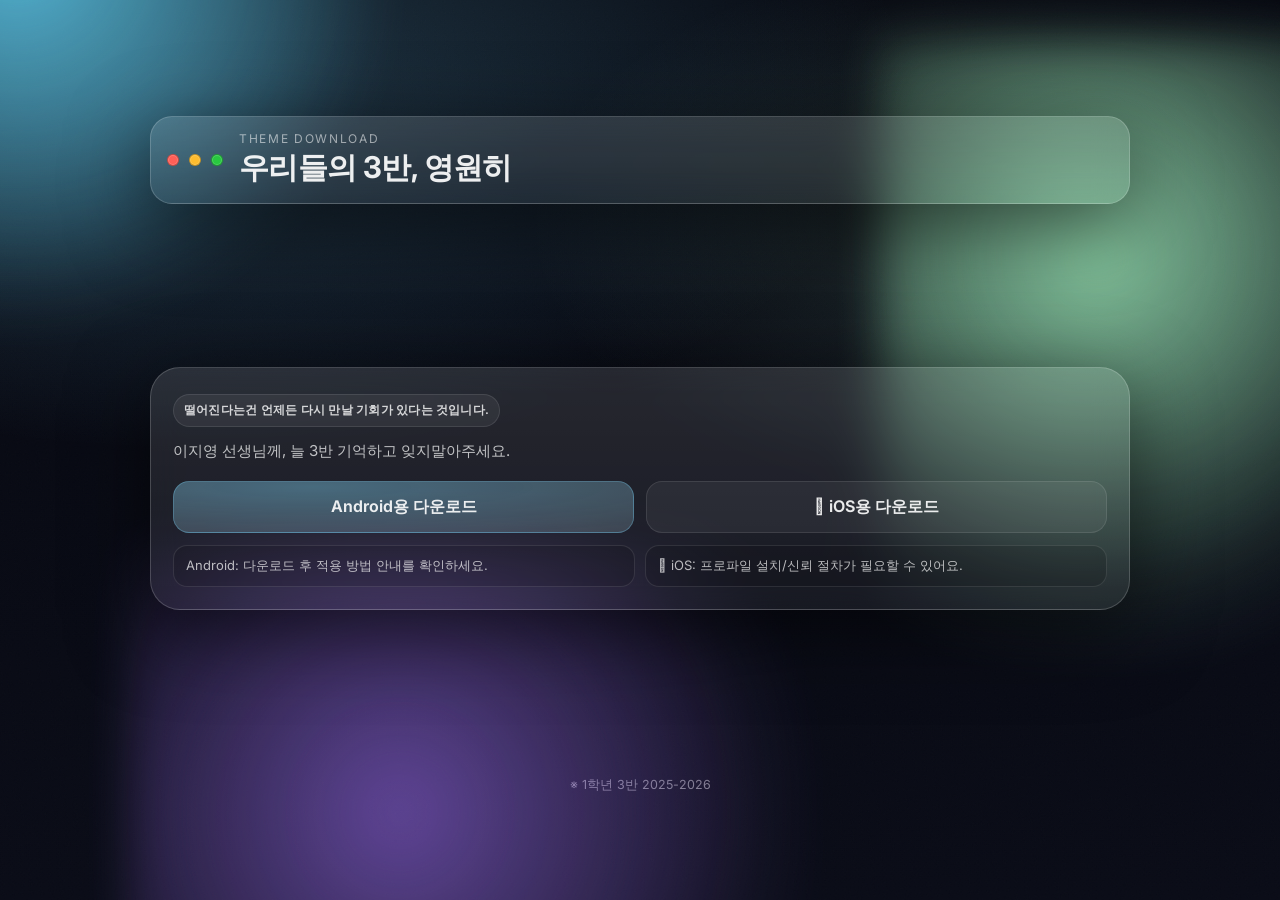
<file: index.html>
<!doctype html>
<html lang="ko">
  <head>
    <meta charset="utf-8" />
    <meta name="viewport" content="width=device-width, initial-scale=1" />
    <meta http-equiv="refresh" content="0; url=/site/" />
    <title>테마 다운로드</title>
    <meta name="description" content="카카오톡 테마 다운로드" />
  </head>
  <body>
    <noscript>
      <p>
        이동 중입니다. 자동 이동이 안 되면
        <a href="/site/">여기를 클릭</a>하세요.
      </p>
    </noscript>
    <script>
      location.replace("/site/");
    </script>
  </body>
</html>
</file>
<file: site/styles.css>
:root{
  --bg0: #05070f;
  --bg1: #090b16;
  --text: rgba(255,255,255,.92);
  --muted: rgba(255,255,255,.72);
  --faint: rgba(255,255,255,.55);
  --stroke: rgba(255,255,255,.18);
  --stroke2: rgba(255,255,255,.10);
  --shadow: 0 20px 80px rgba(0,0,0,.55);
  --glass: rgba(255,255,255,.10);
  --glass2: rgba(255,255,255,.06);
  --accent: #77d7ff;
  --accent2: #b6ffcf;
  --radius: 22px;
}

*{ box-sizing: border-box; }
html, body{ height: 100%; }
body{
  margin: 0;
  font-family: Inter, system-ui, -apple-system, BlinkMacSystemFont, "Apple SD Gothic Neo", "Noto Sans KR", "Helvetica Neue", Arial, sans-serif;
  color: var(--text);
  background: radial-gradient(1200px 600px at 15% 10%, rgba(119,215,255,.22), transparent 60%),
              radial-gradient(900px 500px at 80% 25%, rgba(182,255,207,.14), transparent 55%),
              linear-gradient(180deg, var(--bg0), var(--bg1));
  overflow-x: hidden;
}

.bg{ position: fixed; inset: 0; pointer-events: none; }
.orb{
  position: absolute;
  filter: blur(22px) saturate(1.25);
  opacity: .85;
  transform: translateZ(0);
}
.orb-a{
  width: 520px; height: 520px;
  left: -140px; top: -180px;
  background: radial-gradient(circle at 30% 25%, rgba(119,215,255,.95), rgba(119,215,255,.10) 62%, transparent 72%);
}
.orb-b{
  width: 620px; height: 620px;
  right: -220px; top: 40px;
  background: radial-gradient(circle at 35% 35%, rgba(182,255,207,.85), rgba(182,255,207,.08) 60%, transparent 74%);
}
.orb-c{
  width: 680px; height: 680px;
  left: 10%; bottom: -320px;
  background: radial-gradient(circle at 40% 40%, rgba(160,120,255,.65), rgba(160,120,255,.06) 62%, transparent 74%);
}
.noise{
  position: absolute;
  inset: -20%;
  background-image:
    url("data:image/svg+xml,%3Csvg xmlns='http://www.w3.org/2000/svg' width='120' height='120'%3E%3Cfilter id='n'%3E%3CfeTurbulence type='fractalNoise' baseFrequency='.9' numOctaves='3' stitchTiles='stitch'/%3E%3C/filter%3E%3Crect width='120' height='120' filter='url(%23n)' opacity='.35'/%3E%3C/svg%3E");
  opacity: .075;
  mix-blend-mode: overlay;
  transform: rotate(-6deg);
}

.shell{
  min-height: 100%;
  padding: 42px 18px 32px;
  display: grid;
  place-items: center;
  gap: 16px;
}

.glass{
  background: linear-gradient(180deg, rgba(255,255,255,.12), rgba(255,255,255,.06));
  border: 1px solid var(--stroke);
  box-shadow: var(--shadow);
  backdrop-filter: blur(16px);
  -webkit-backdrop-filter: blur(16px);
}

.topbar{
  width: min(980px, 100%);
  border-radius: var(--radius);
  padding: 14px 16px 14px;
  display: grid;
  grid-template-columns: auto auto auto 1fr;
  align-items: center;
  gap: 10px;
}
.dot{
  width: 12px; height: 12px;
  border-radius: 999px;
  border: 1px solid rgba(0,0,0,.22);
  box-shadow: inset 0 0 0 1px rgba(255,255,255,.18);
  display: inline-block;
  position: relative;
}
.dot::before{
  position: absolute;
  inset: 0;
  display: grid;
  place-items: center;
  font-size: 10px;
  line-height: 1;
  font-weight: 900;
  color: rgba(40, 40, 40, .78);
  opacity: 0;
  transform: translateY(-.25px);
  transition: opacity .14s ease;
  pointer-events: none;
}
.dot-r::before{ content: "×"; }
.dot-y::before{ content: "–"; }
.dot-g::before{ content: "+"; }
.dot:hover::before{ opacity: .95; }
.dot-r{ background: #ff5f57; }
.dot-y{ background: #febc2e; }
.dot-g{ background: #28c840; }
.titlewrap{ padding-left: 6px; }
.kicker{
  font-size: 12px;
  letter-spacing: .14em;
  text-transform: uppercase;
  color: var(--faint);
}
.pagetitle{
  margin: 2px 0 0;
  font-size: clamp(22px, 3.2vw, 30px);
  letter-spacing: -.02em;
}

.card{
  width: min(980px, 100%);
  border-radius: calc(var(--radius) + 8px);
  padding: 26px 22px 22px;
}

.hero{
  display: grid;
  gap: 12px;
  margin-bottom: 18px;
}
.badge{
  display: inline-flex;
  width: fit-content;
  padding: 7px 10px;
  border-radius: 999px;
  border: 1px solid var(--stroke2);
  background: rgba(255,255,255,.06);
  color: rgba(255,255,255,.80);
  font-weight: 600;
  font-size: 12px;
  letter-spacing: .02em;
}
.desc{
  margin: 0;
  font-size: 15px;
  line-height: 1.6;
  color: var(--muted);
}

.cta{
  display: grid;
  grid-template-columns: 1fr 1fr;
  gap: 12px;
  margin: 14px 0 12px;
}
.btn{
  appearance: none;
  border: 1px solid var(--stroke2);
  background: rgba(255,255,255,.06);
  color: rgba(255,255,255,.90);
  text-decoration: none;
  padding: 14px 14px;
  border-radius: 16px;
  font-weight: 650;
  display: inline-flex;
  align-items: center;
  justify-content: center;
  gap: 10px;
  transition: transform .18s ease, background .18s ease, border-color .18s ease, box-shadow .18s ease;
  user-select: none;
}
.btn:hover{
  transform: translateY(-1px);
  background: rgba(255,255,255,.09);
  border-color: rgba(255,255,255,.18);
  box-shadow: 0 12px 35px rgba(0,0,0,.35);
}
.btn:active{ transform: translateY(0px); }
.btn.primary{
  background: radial-gradient(140% 140% at 30% 10%, rgba(119,215,255,.35), rgba(255,255,255,.06)),
              rgba(255,255,255,.07);
  border-color: rgba(119,215,255,.30);
}
.btn.disabled{
  opacity: .45;
  pointer-events: none;
  filter: grayscale(.2);
}

.notes{
  display: grid;
  grid-template-columns: 1fr 1fr;
  gap: 10px;
  margin-top: 8px;
}
.note{
  min-height: 42px;
  padding: 10px 12px;
  border-radius: 14px;
  border: 1px solid rgba(255,255,255,.10);
  background: rgba(0,0,0,.12);
  color: rgba(255,255,255,.70);
  font-size: 13px;
  line-height: 1.45;
}

.footer{
  width: min(980px, 100%);
  display: grid;
  place-items: center;
  padding: 4px 8px 0;
}
.footerText{
  color: rgba(255,255,255,.48);
  font-size: 12.5px;
  text-align: center;
  max-width: 80ch;
}

@media (max-width: 760px){
  .shell{ padding-top: 28px; }
  .card{ padding: 20px 16px 16px; }
  .cta{ grid-template-columns: 1fr; }
  .notes{ grid-template-columns: 1fr; }
}

.modal{
  position: fixed;
  inset: 0;
  display: none;
  align-items: center;
  justify-content: center;
  padding: 18px;
  z-index: 50;
}
.modal[aria-hidden="false"]{ display: flex; }
.modalBackdrop{
  position: absolute;
  inset: 0;
  background: rgba(0,0,0,.55);
  backdrop-filter: blur(6px);
  -webkit-backdrop-filter: blur(6px);
}
.modalPanel{
  position: relative;
  width: min(720px, 100%);
  border-radius: calc(var(--radius) + 10px);
  padding: 18px 18px 16px;
  border: 1px solid rgba(255,255,255,.20);
  box-shadow: 0 30px 120px rgba(0,0,0,.70);
  transform: translateY(6px) scale(.99);
  opacity: 0;
  animation: modalIn .18s ease forwards;
}
@keyframes modalIn{
  to{ transform: translateY(0px) scale(1); opacity: 1; }
}
.modalHeader{
  display: flex;
  align-items: center;
  justify-content: space-between;
  gap: 12px;
  padding: 2px 2px 10px;
}
.modalTitle{
  font-size: 16px;
  font-weight: 750;
  letter-spacing: -.01em;
}
.iconBtn{
  width: 36px;
  height: 36px;
  border-radius: 12px;
  border: 1px solid rgba(255,255,255,.12);
  background: rgba(255,255,255,.06);
  color: rgba(255,255,255,.85);
  cursor: pointer;
  transition: transform .16s ease, background .16s ease, border-color .16s ease;
}
.iconBtn:hover{
  transform: translateY(-1px);
  background: rgba(255,255,255,.10);
  border-color: rgba(255,255,255,.18);
}
.steps{
  margin: 6px 0 0;
  padding: 0 0 0 18px;
  display: grid;
  gap: 8px;
  color: rgba(255,255,255,.80);
  line-height: 1.55;
  font-size: 14px;
}
.steps li{
  padding: 10px 12px;
  border: 1px solid rgba(255,255,255,.10);
  background: rgba(0,0,0,.10);
  border-radius: 14px;
}
.modalFootnote{
  margin-top: 10px;
  color: rgba(255,255,255,.60);
  font-size: 12.5px;
  line-height: 1.45;
}
.modalCta{
  margin-top: 14px;
  display: grid;
  grid-template-columns: 1fr auto;
  gap: 10px;
}
@media (max-width: 760px){
  .modalCta{ grid-template-columns: 1fr; }
}
</file>
